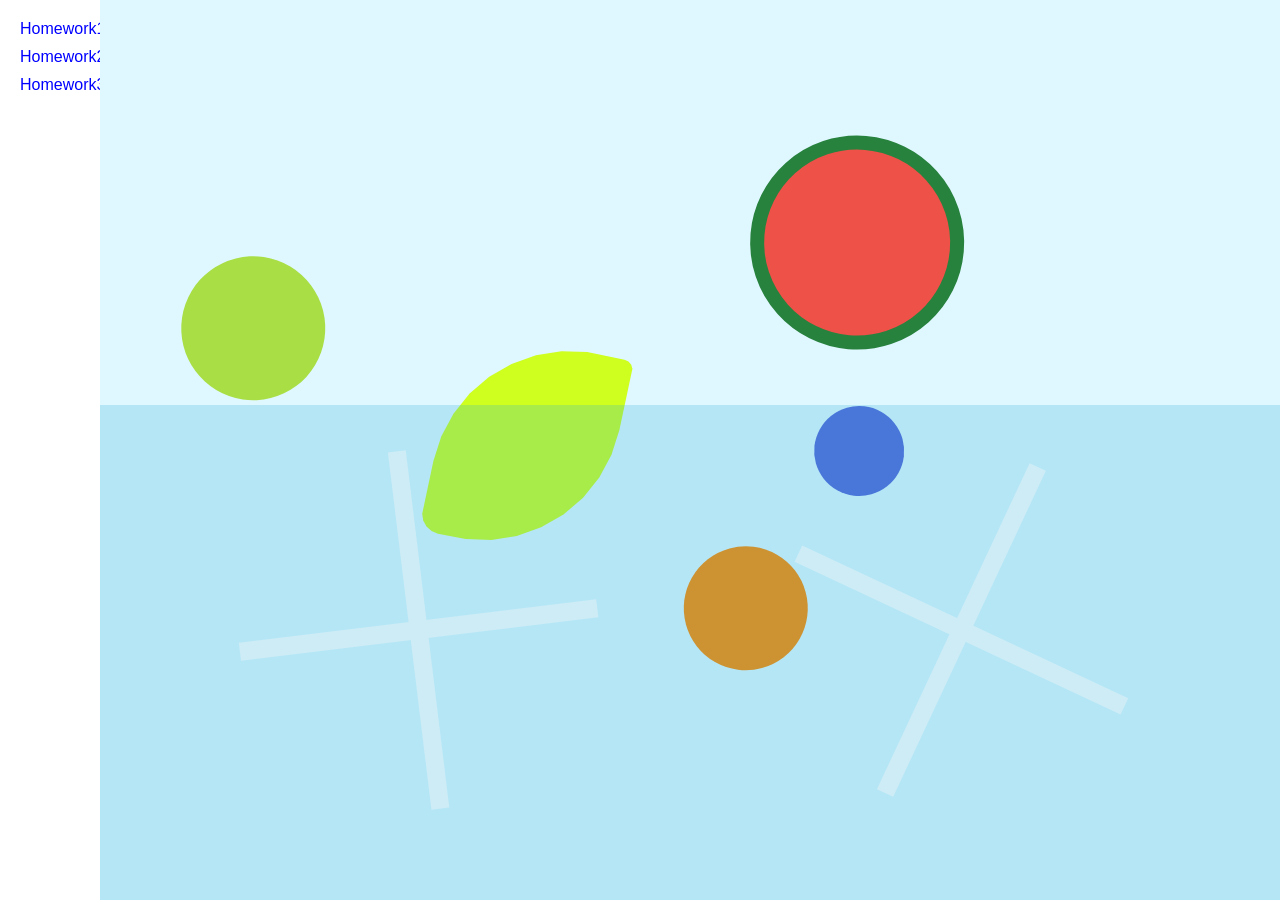
<file: index.html>
<!doctype html>
<html lang="ko">
  <head>
    <meta charset="UTF-8" />
    <!-- 모바일 필수: 이 태그가 없으면 폰에서 PC용 화면처럼 축소되어 터치가 스크롤/확대로 해석됨 -->
    <meta name="viewport" content="width=device-width, initial-scale=1.0, maximum-scale=1, user-scalable=no" />
    <title>과제 모음</title>
    <style>
      /* 허브 페이지는 절대 스크롤/선택되지 않게 고정 (아이폰에서 터치가 페이지 스크롤로 새는 것 방지) */
      html, body {
        height: 100%;
        margin: 0;
        overflow: hidden;
        overscroll-behavior: none;
        -webkit-user-select: none;
        user-select: none;
        -webkit-touch-callout: none;
        font-family: sans-serif;
      }
      /* 왼쪽 메뉴 */
      #menu {
        position: fixed;
        top: 0;
        left: 0;
        width: 100px;
        height: 100%;
        padding: 20px;
        box-sizing: border-box;
        background: #fff;
      }
      #menu a {
        display: block;
        margin-bottom: 10px;
        cursor: pointer;
        color: blue;
      }
      /* iframe 영역: 메뉴(100px)를 뺀 나머지 화면 전체 */
      #stage {
        position: fixed;
        top: 0;
        right: 0;
        bottom: 0;
        left: 100px;
        overflow: hidden;
      }
      #viewer {
        display: block;
        width: 100%;
        height: 100%;
        border: 0;
      }
    </style>
  </head>
  <body>
    <div id="menu">
      <a onclick="loadHomework('Homework1')">Homework1</a>
      <a onclick="loadHomework('Homework2')">Homework2</a>
      <a onclick="loadHomework('Homework3')">Homework3</a>
    </div>

    <div id="stage">
      <!-- 처음 열었을 때 보여줄 과제 -->
      <iframe id="viewer" src="Homework1/index.html"></iframe>
    </div>

    <script>
      // 메뉴 클릭 시 iframe에 해당 폴더의 index.html을 불러옴
      function loadHomework(folderName) {
        document.getElementById("viewer").src = folderName + "/index.html";
      }
    </script>
  </body>
</html>
</file>
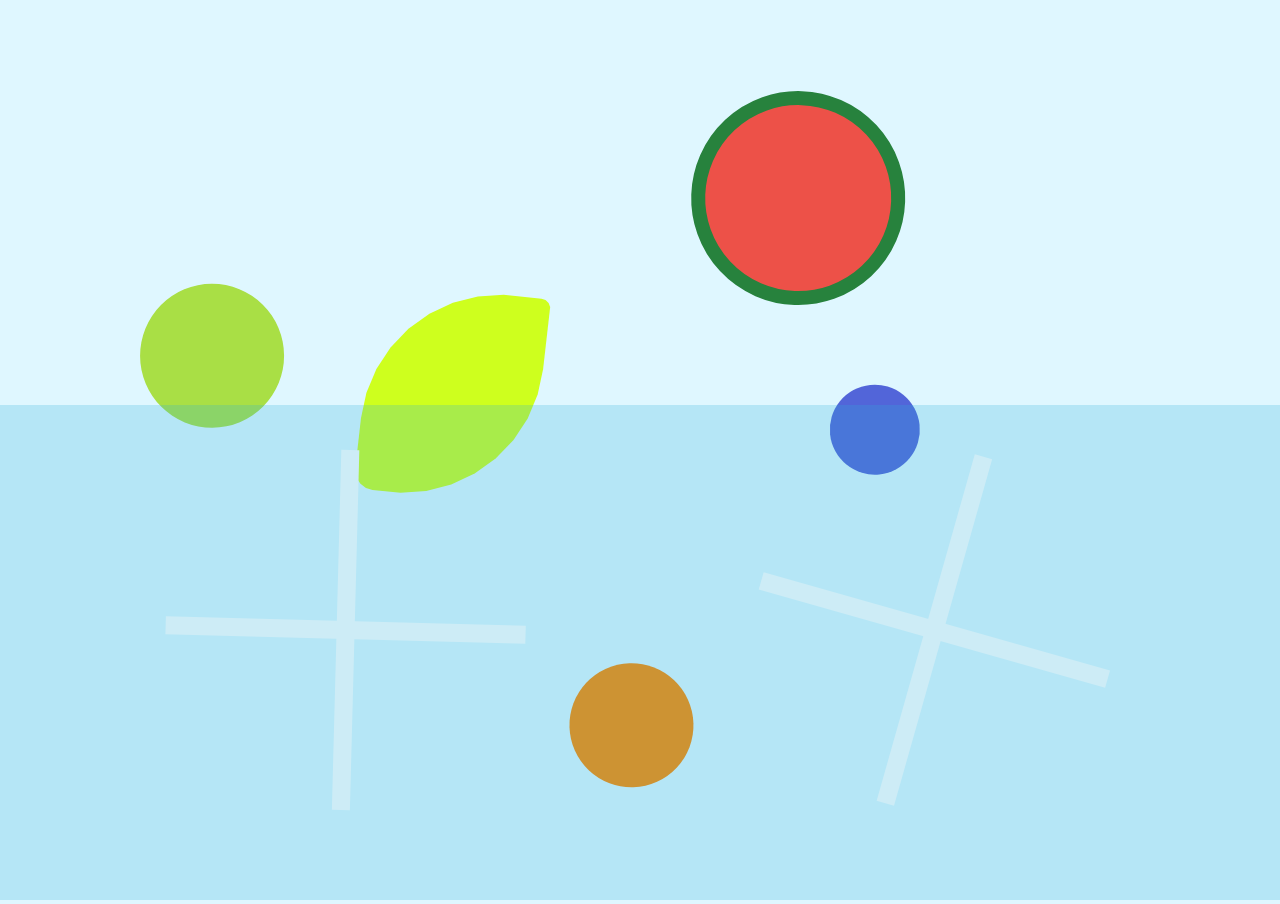
<file: Homework1/index.html>
<!DOCTYPE html>
<html lang="ko">

<head>

  <meta charset="utf-8">

  <meta
    name="viewport"
    content="width=device-width, initial-scale=1.0"
  >

  <title>Dynamic Balance</title>

  <style>

    body {
      margin: 0;
      padding: 0;
      overflow: hidden;
      background: #dff7ff;
    }

  </style>

  <script src="../p5.min.js"></script>
  <script src="../addons/matter.js"></script>
  <script src="sketch.js"></script>

</head>

<body>

</body>

</html>
</file>
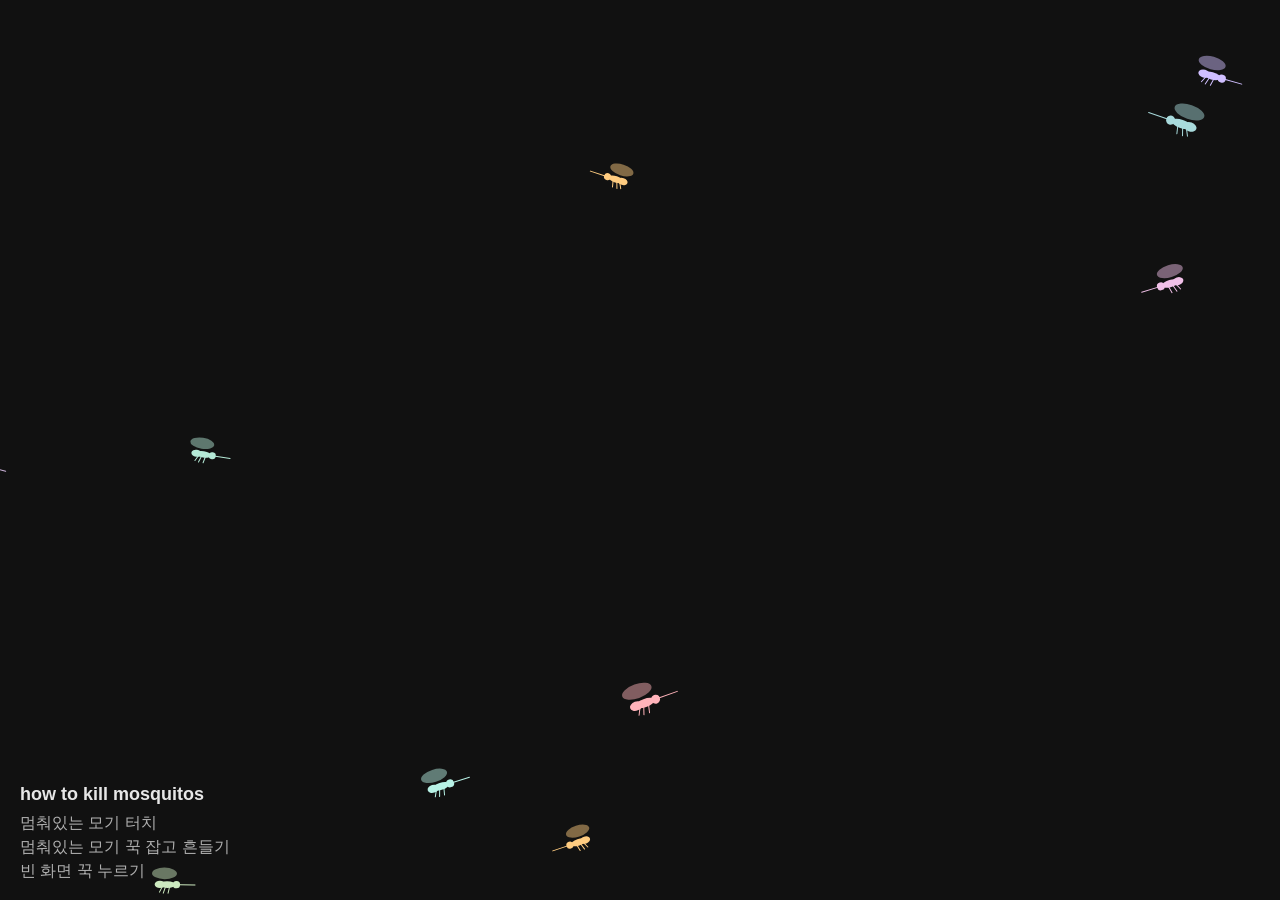
<file: Homework2/index.html>
<!doctype html>
<html lang="ko">
<head>
  <meta charset="utf-8" />
  <meta name="viewport" content="width=device-width, initial-scale=1.0" />

  <title>Catch the Mosquito</title>

  <style>
    html,
    body {
      padding: 0;
      margin: 0;
      width: 100%;
      height: 100%;
      overflow: hidden;
      background-color: #f4f3ef;
      user-select: none;
      -webkit-user-select: none;
      -webkit-touch-callout: none;
    }

    canvas {
      display: block;
    }
  </style>

  <script src="../p5.min.js"></script>
  <script src="sketch.js"></script>
  <script src="Mosquito.js"></script>
  
<meta
  name="viewport"
  content="width=device-width, initial-scale=1.0, maximum-scale=1.0, user-scalable=no"
>
</head>

<body>
  <main></main>
</body>
</html>
</file>
